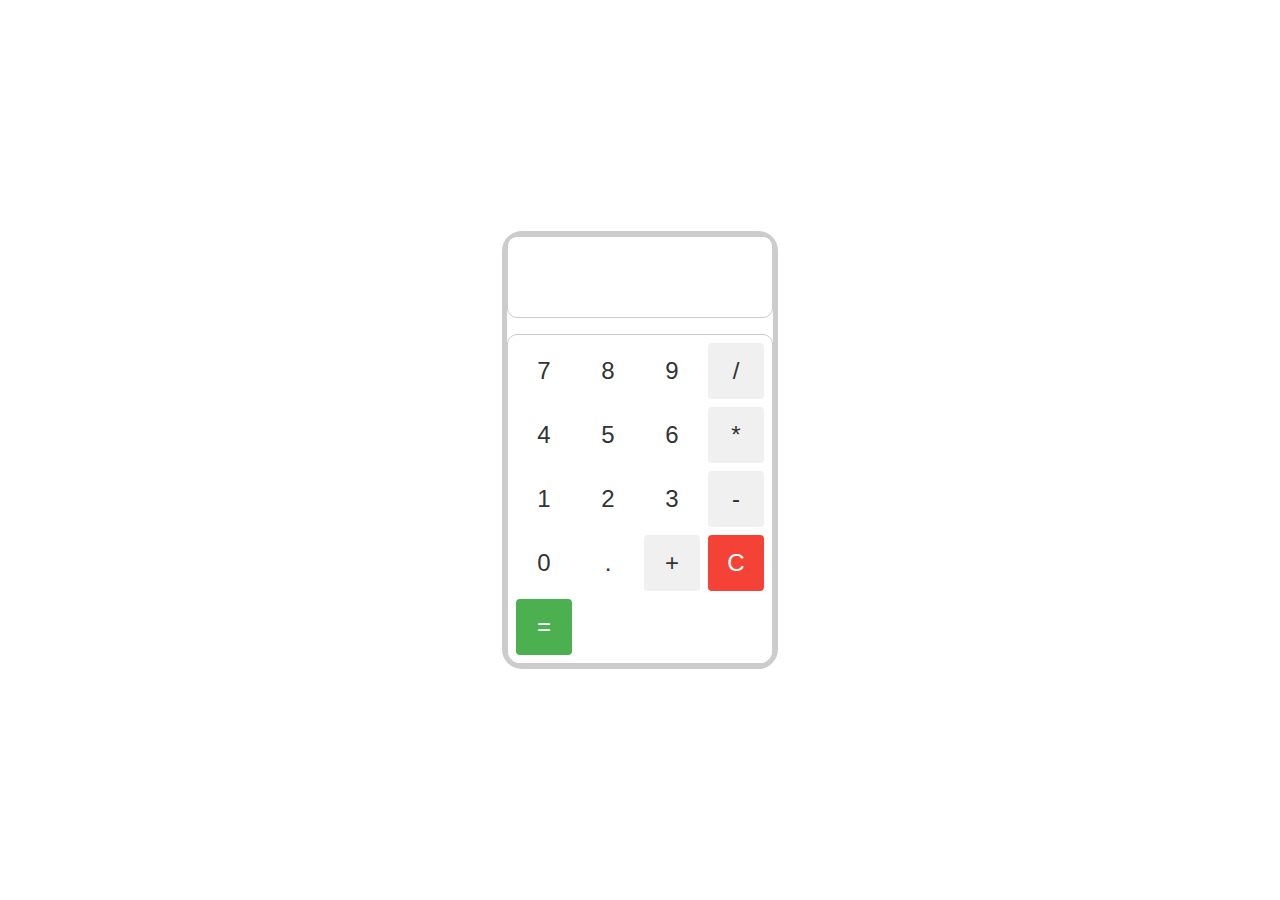
<file: Projetos/Calculadora/index.html>
<!DOCTYPE html>
<html>
  <head>
    <title>Calculadora</title>
    <link rel="stylesheet" href="style.css" />
  </head>
  <body>
    <div class="calculator">
      <div class="border">
        <div class="screen"></div>
        <div class="buttons">
          <button class="button">7</button>
          <button class="button">8</button>
          <button class="button">9</button>
          <button class="button operator">/</button>
          <button class="button">4</button>
          <button class="button">5</button>
          <button class="button">6</button>
          <button class="button operator">*</button>
          <button class="button">1</button>
          <button class="button">2</button>
          <button class="button">3</button>
          <button class="button operator">-</button>
          <button class="button">0</button>
          <button class="button">.</button>
          <button class="button operator">+</button>
          <button class="button clear">C</button>
          <button class="button equal">=</button>
        </div>
      </div>
    </div>
    <script src="script.js"></script>
  </body>
</html>
</file>
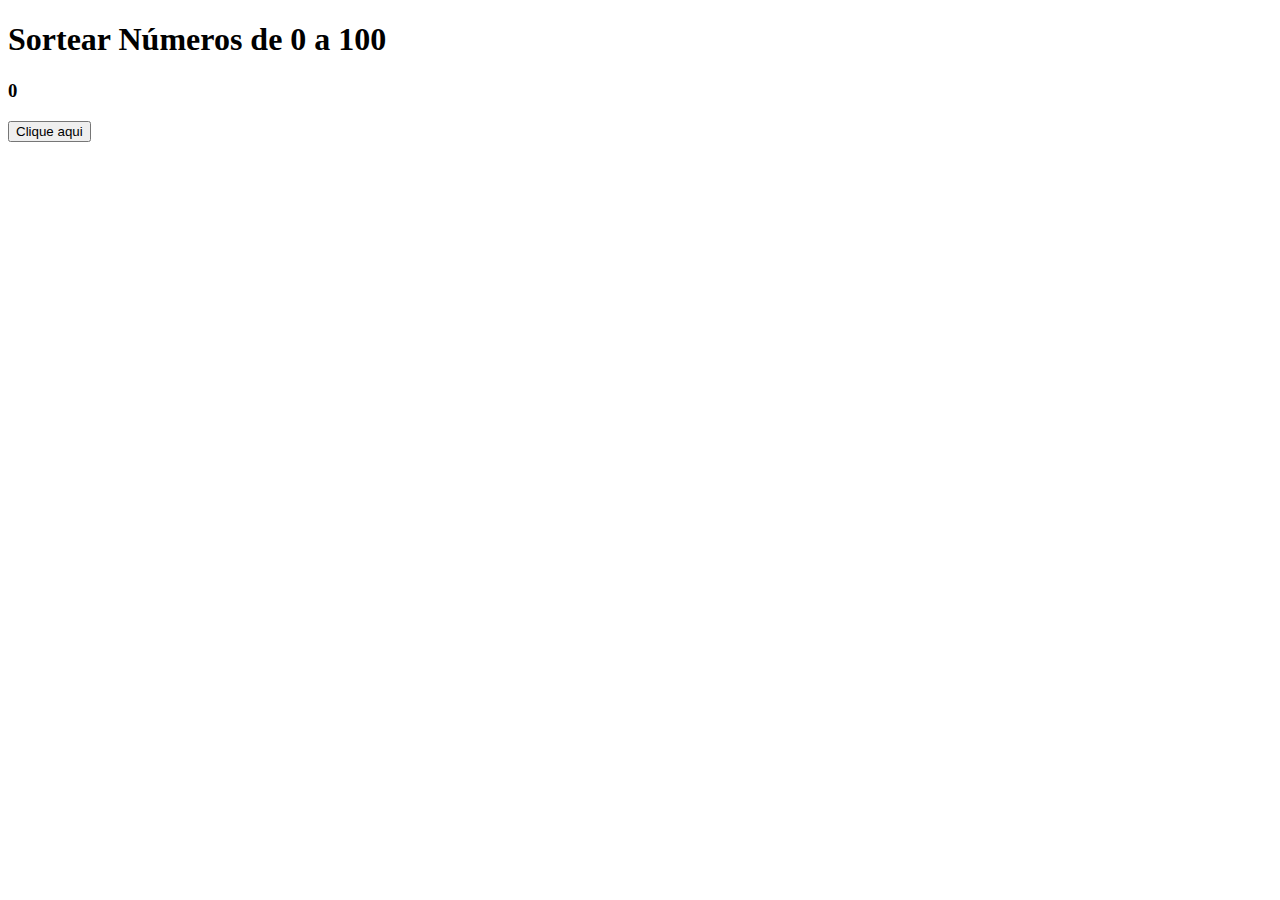
<file: Projetos/Sorteador de numeros/index.html>
<!DOCTYPE html>
<html lang="en">
  <head>
    <meta charset="UTF-8" />
    <meta http-equiv="X-UA-Compatible" content="IE=edge" />
    <meta name="viewport" content="width=device-width, initial-scale=1.0" />
    <title>Document</title>
  </head>
  <body>
    <h1>Sortear Números de 0 a 100</h1>
    <h3 id="result">0</h3>
    <button onclick="getRandom()">Clique aqui</button>
    <script src="index.js"></script>
  </body>
</html>
</file>
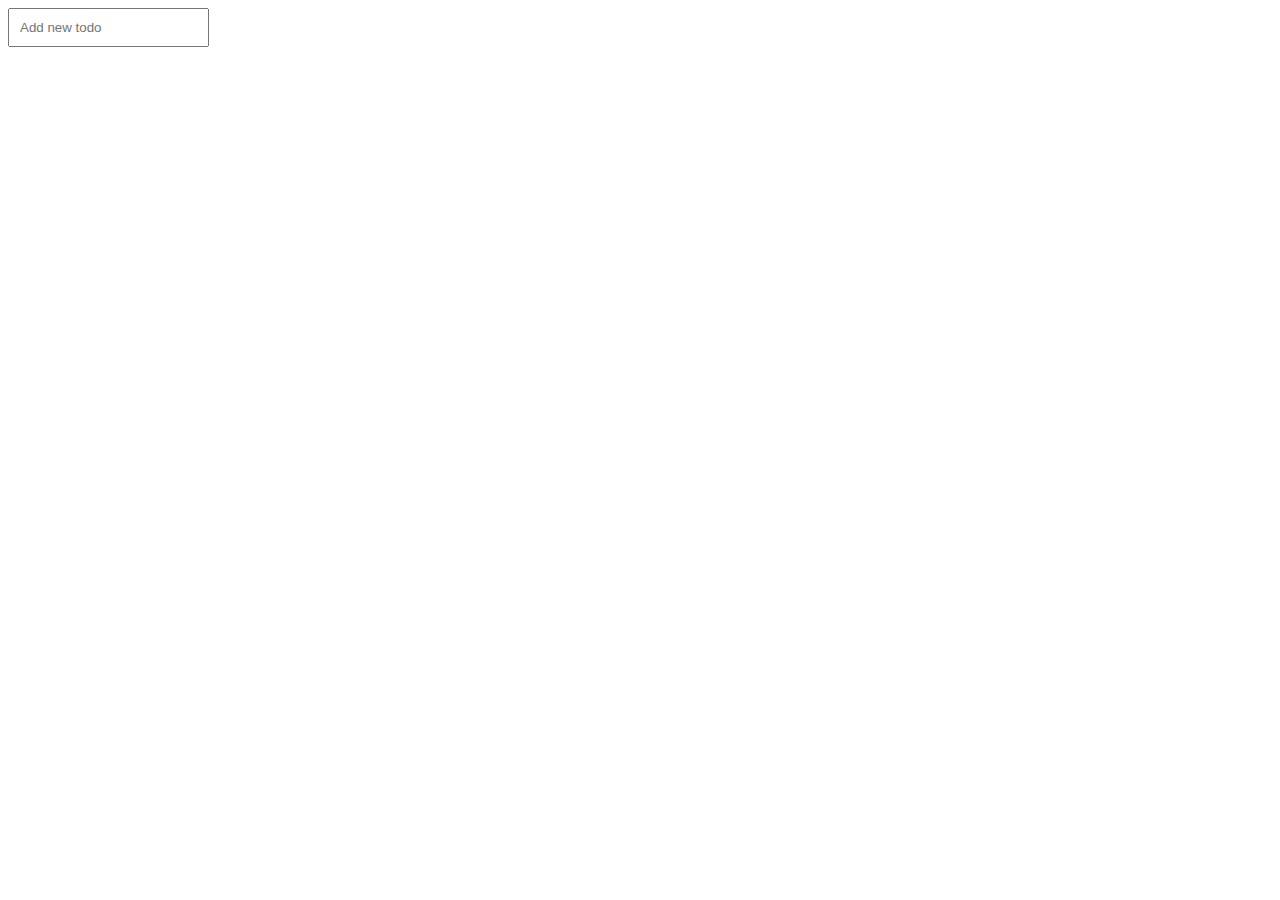
<file: Projetos/todoList/index.html>
<!DOCTYPE html>
<html>
  <head>
    <meta charset="UTF-8" />
    <style>
      .todo-list {
        width: 300px;
      }
      #todo-input {
        padding: 10px;
      }
      #todos li {
        padding: 10px;
        border: 1px solid #ccc;
        list-style: none;
        margin-bottom: 5px;
      }
    </style>
    <title>Todo List</title>
  </head>
  <body>
    <div class="todo-list">
      <input type="text" id="todo-input" placeholder="Add new todo" />
      <ul id="todos"></ul>
    </div>
    <script src="todo.js"></script>
  </body>
</html>
</file>
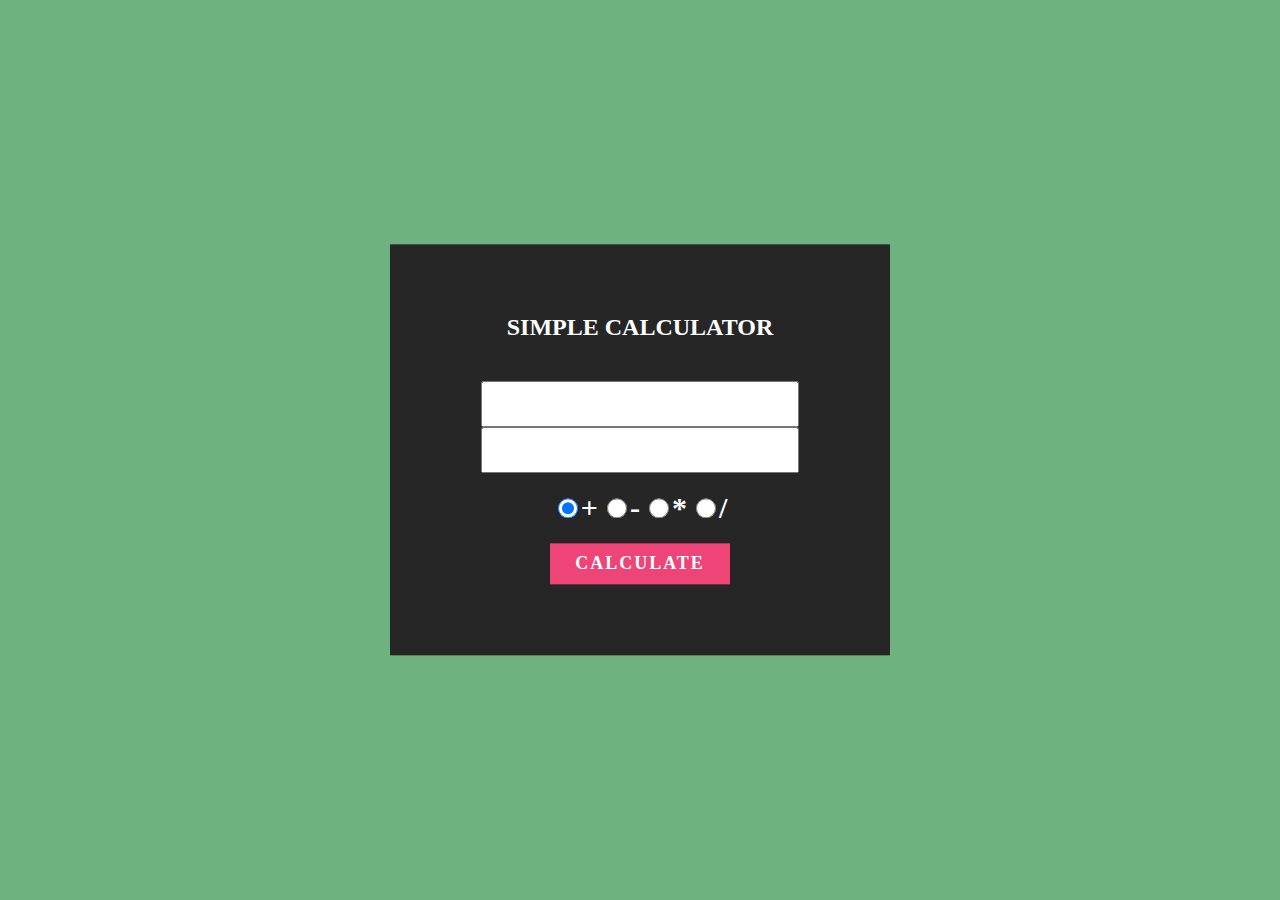
<file: Sessão 5/Projeto 01/index.html>
<!DOCTYPE html>
<html lang="en">
  <head>
    <meta charset="UTF-8" />
    <title>Simple Calculator using Javascript</title>
    <link href="style.css" rel="stylesheet" />
  </head>
  <body>
    <div class="wrapper">
      <h2>Simple Calculator</h2>
      <input id="num-one" name="num-one" type="number" />

      <input id="num-two" name="num-two" type="number" />

      <br />
      <br />

      <input checked id="box1" name="sign-area" type="radio" value="add" /><b
        >+</b
      >

      <input id="box2" name="sign-area" type="radio" value="subtract" /><b>-</b>

      <input id="box3" name="sign-area" type="radio" value="multiply" /><b>*</b>

      <input id="box4" name="sign-area" type="radio" value="divide" /><b>/</b
      ><br />

      <br />
      <button onclick="outcome()" type="button">calculate</button>
      <h1 id="resultArea"></h1>
    </div>
    <script src="index.js"></script>
  </body>
</html>
</file>
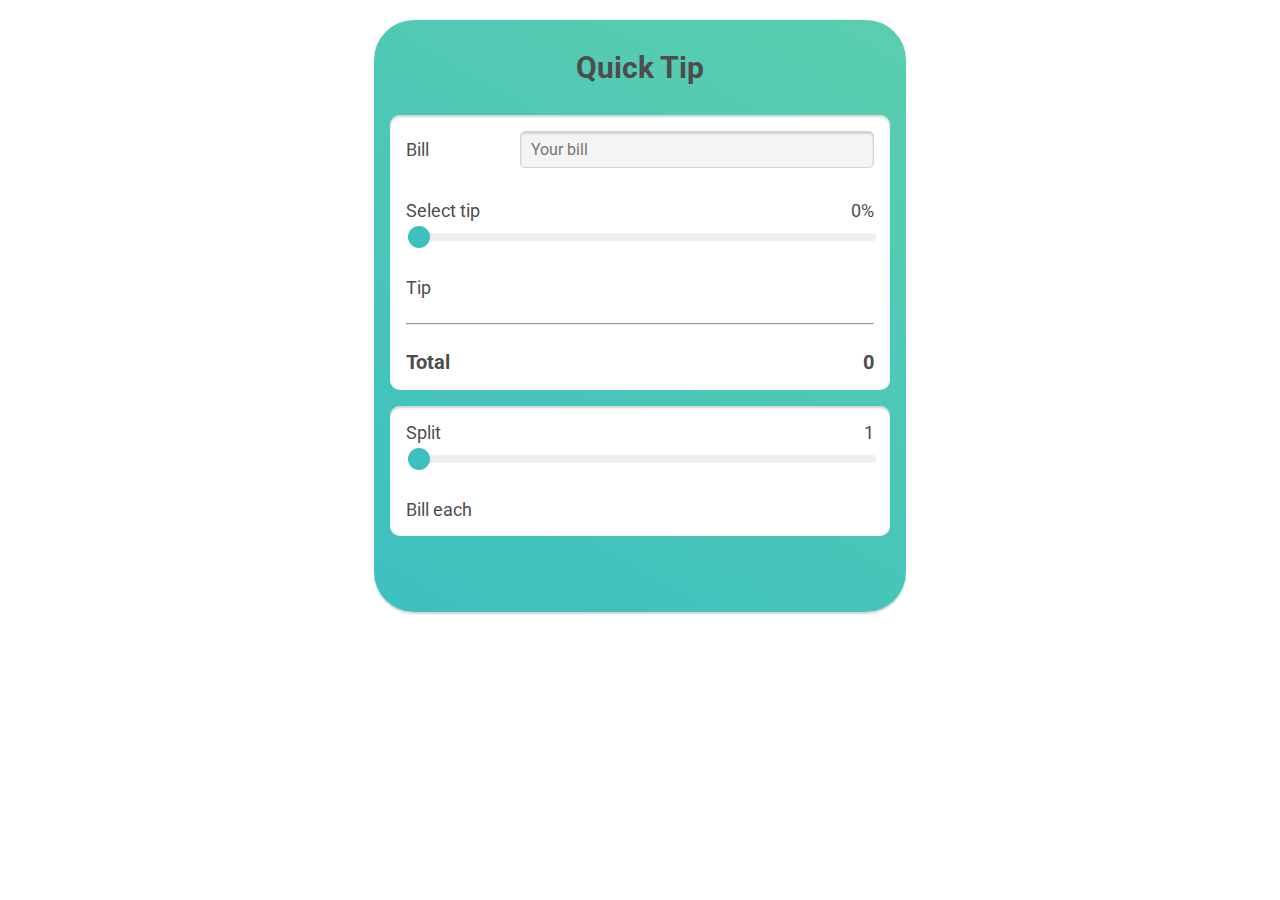
<file: Sessão 6/Projeto 2/index.html>
<!DOCTYPE html>
<html lang="en">
  <head>
    <meta charset="UTF-8" />
    <meta name="viewport" content="width=device-width, initial-scale=1.0" />
    <meta http-equiv="X-UA-Compatible" content="ie=edge" />
    <link
      href="https://fonts.googleapis.com/css2?family=Roboto:ital,wght@0,300;0,700;1,400&display=swap"
      rel="stylesheet"
    />
    <link rel="stylesheet" href="styles.css" />
    <title>Quick Tip</title>
  </head>
  <body>
    <main oninput="update()">
      <h1>Quick Tip</h1>
      <section>
        <div class="bill">
          <label for="yourBill">Bill</label>
          <input type="number" placeholder="Your bill" id="yourBill" />
        </div>
        <div>
          <div class="space-between">
            <label for="">Select tip</label><span id="tipPercent">0%</span>
          </div>
          <input type="range" value="0" id="tipInput" class="range" />
        </div>
        <div class="space-between">
          <span>Tip</span>
          <span id="tipValue"></span>
        </div>
        <hr />
        <div class="space-between total">
          <span>Total</span>
          <span id="totalWithTip">0</span>
        </div>
      </section>

      <section>
        <div>
          <div class="space-between">
            <label for="splitInput">Split</label>
            <span id="splitValue">1</span>
          </div>
          <input
            type="range"
            min="1"
            max="10"
            value="1"
            id="splitInput"
            class="range"
          />
        </div>
        <div class="space-between">
          <span>Bill each</span>
          <span id="billEach"></span>
        </div>
      </section>
    </main>
    <script src="index.js"></script>
  </body>
</html>
</file>
<file: Projetos/Calculadora/style.css>
body {
  margin: 0;
  padding: 0;
  font-family: Arial, sans-serif;
}
.border{
  border: 5px solid #ccc;
  border-radius: 20px;
}
.calculator {
  display: flex;
  flex-direction: column;
  align-items: center;
  justify-content: center;
  height: 100vh;
  
}

.screen {
  width: 248px;
  height: 64px;
  margin-bottom: 16px;
  display: flex;
  justify-content: flex-end;
  align-items: center;
  padding: 8px;
  font-size: 24px;
  background-color: #fff;
  border: 1px solid #ccc;
  border-radius: 10px;
}

.buttons {
  display: grid;
  grid-template-columns: repeat(4, 1fr);
  grid-gap: 8px;
  border: 1px solid #ccc;
  padding: 8px;
  border-radius: 10px;
}

.button {
  width: 56px;
  height: 56px;
  font-size: 24px;
  background-color: #fff;
  color: #333;
  border: none;
  border-radius: 4px;
  cursor: pointer;
  transition: all 0.2s ease-in-out;
}

.button:hover {
  background-color: #f0f0f0;
}

.operator {
  background-color: #f0f0f0;
  color: #333;
}

.clear {
  background-color: #f44336;
  color: #fff;
}

.equal {
  background-color: #4caf50;
  color: #fff;
}
</file>
<file: Sessão 5/Projeto 01/style.css>
body {
	background: #6eb37f;
}
.wrapper {
	width: 400px;
	position: absolute;
	top: 50%;
	left: 50%;
	transform: translate(-50%, -50%);
	background: #262626;
	padding: 50px;
	color: #fff;
	text-align: center;
}
.wrapper h2 {
	text-transform: uppercase;
	font-family: poppins;
	margin-bottom: 10%;
}
input[type="number"] {
	height: 40px;

}
input[type="number"] {
	font-size: 24px;
}
button {
	background: #EE4477;
	border: none;
	color: #fff;
	display: inline-block;
	padding: 10px 25px;
	font-size: 18px;
	text-transform: uppercase;
	font-family: poppins;
	letter-spacing: 2px;
	font-weight: bold;
}
input[type="radio"] {
	width: 20px;
	height: 20px;
}
b {
	font-size: 30px;
}
</file>
<file: Sessão 6/Projeto 2/styles.css>
html {
    font-family: "Roboto", sans-serif;
    font-size: 10px;
    color: #4e4d4d;
  }
  
  main {
    max-width: 50rem;
    margin: 2rem auto;
    padding: 3rem 1.6rem 6rem 1.6rem;
    background: linear-gradient(30deg, #3dc0c0, #5bceae);
    border-radius: 4rem;
    box-shadow: 0 2px 2px lightgray;
  }
  
  h1 {
    text-align: center;
    font-size: 3rem;
    margin: 0;
    padding-bottom: 3rem;
  }
  
  section {
    background-color: white;
    font-size: 1.8rem;
    margin-bottom: 1.6rem;
    padding: 0 1.6rem;
    border-radius: 1rem;
    box-shadow: inset 0 2px 2px lightgray;
  }
  
  section > div {
    padding: 1.6rem 0;
  }
  
  .bill {
    display: flex;
  }
  .bill label {
    flex: 1;
    align-self: center;
  }
  .bill input {
    flex: 3;
  }
  
  input[type="number"] {
    font-family: inherit;
    background: #f4f4f5;
    font-size: 1.6rem;
    border: 1px solid lightgray;
    border-radius: 0.5rem;
    padding: 0.8rem 0 0.8rem 1rem;
    box-shadow: inset 0 2px 2px lightgray;
  }
  
  .space-between {
    display: flex;
    justify-content: space-between;
  }
  
  .total {
    font-size: 2rem;
    font-weight: bolder;
  }
  
  .range {
    -webkit-appearance: none;
    width: 100%;
    height: 8px;
    margin-top: 1.2rem;
    background: #eee;
    border-radius: 0.3rem;
    outline-color: #5bceae;
  }
  
  .range::-webkit-slider-thumb {
    -webkit-appearance: none;
    width: 2.2rem;
    height: 2.2rem;
    border-radius: 50%;
    background: #3dc0c0;
    cursor: pointer;
  }
  
  .range::-moz-range-thumb {
    width: 2.2rem;
    height: 2.2rem;
    border-radius: 50%;
    background: #3dc0c0;
    cursor: pointer;
    border: 0;
  }
  
  .range::-moz-focus-outer {
    border: 0;
  }
</file>
